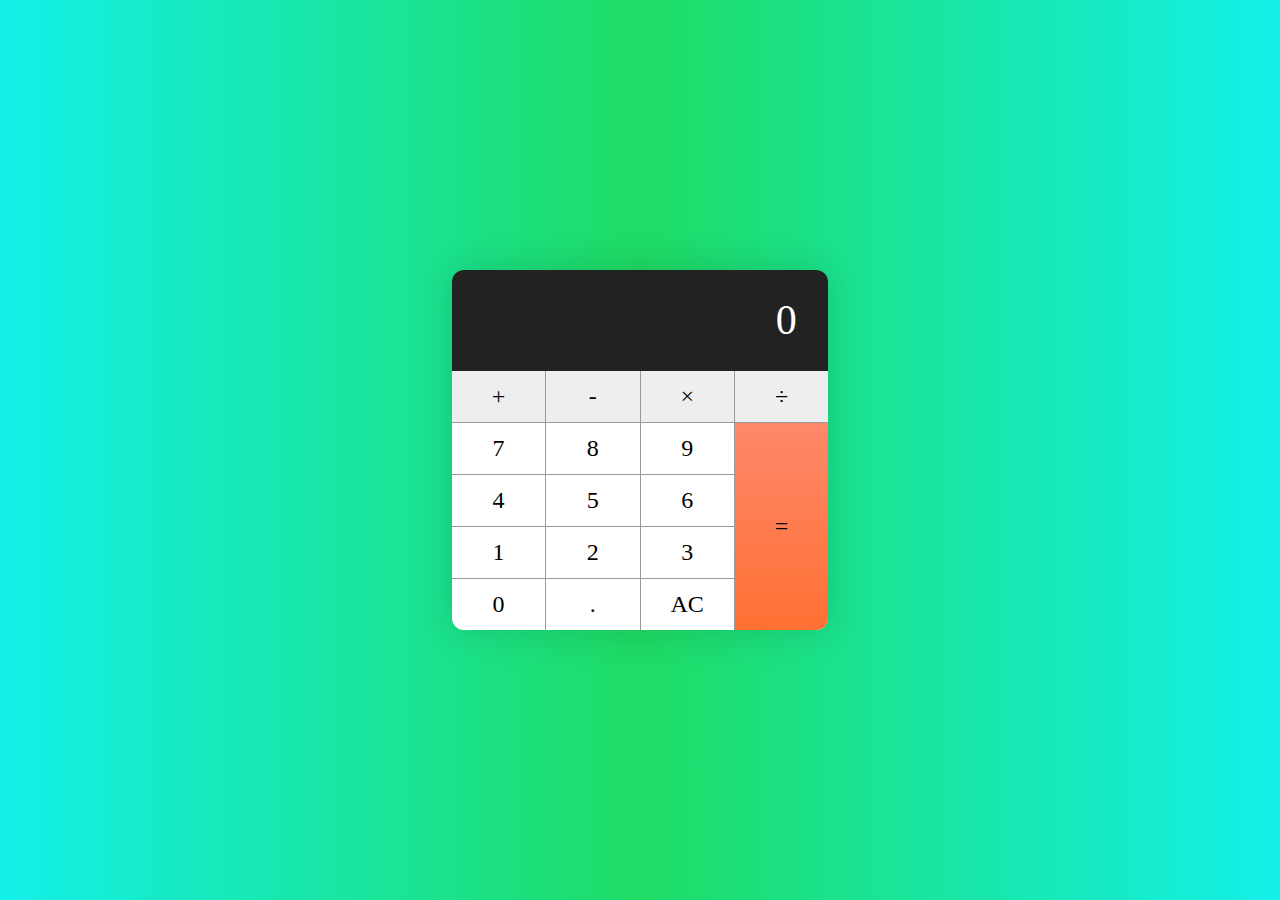
<file: calculator/index.html>
<!DOCTYPE html>
<html lang="en">
<head>
	<meta charset="utf-8">
	<title>Calculator</title>
	<meta name="viewport" content="width=device-width, user-scalable=no, initial-scale=1.0, maximum-scale=1.0, minimum-scale=1.0">
	<meta http-equiv="X-UA-Compatible" content="IE=Edge">
	<link rel="stylesheet" href="reset.css">
	<link rel="stylesheet" href="style.css">
</head>
<body>
	<div class="bg-image">
		<section>
			<div class="mainDisplay">0</div>
			<div class="keyboard">
				<button class="operator" data-action="add">+</button>
				<button class="operator" data-action="sub">-</button>
				<button class="operator" data-action="mult">&times;</button>
				<button class="operator" data-action="divi">÷</button>
				<button>7</button>
				<button>8</button>
				<button>9</button>
				<button>4</button>
				<button>5</button>
				<button>6</button>
				<button>1</button>
				<button>2</button>
				<button>3</button>
				<button>0</button>
				<button data-action="decimal">.</button>
				<button data-action="clear">AC</button>
				<button data-action="calculate">=</button>
			</div>
		</section>
	</div>
	<script type="text/javascript" src="main.js"></script>
</body>
</html>
</file>
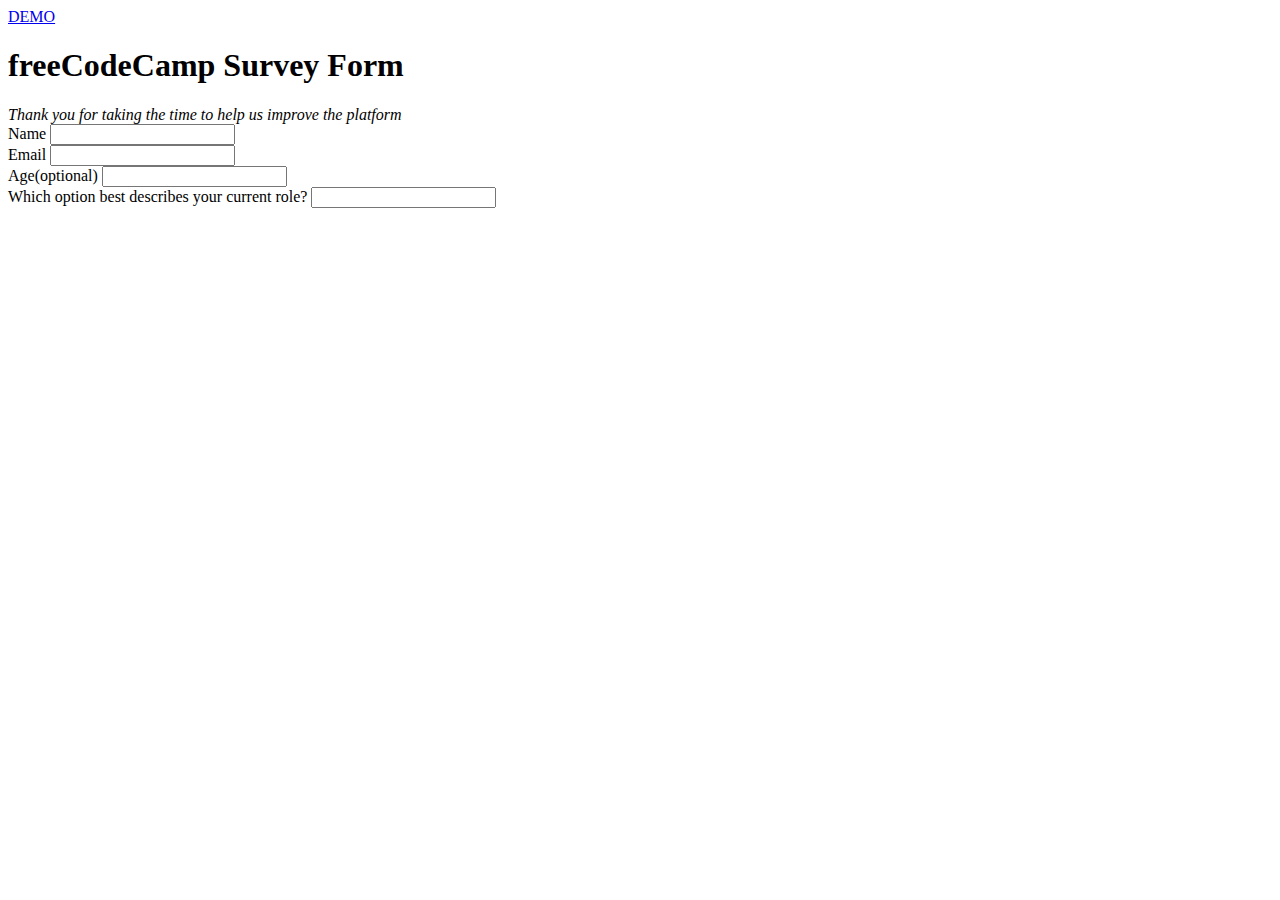
<file: freeCodeCamp/Survey-Form/index.html>
<!DOCTYPE html>
<html lang="en">
<head>
	<meta charset="utf-8">
	<title>Survey Form</title>
	<meta name="viewport" content="width=device-width, user-scalable=no, initial-scale=1.0, maximum-scale=1.0, minimum-scale=1.0">
	<meta http-equiv="X-UA-Compatible" content="IE=edge">
</head>
<body>
	<a target="_blank" href="https://www.freecodecamp.org/learn/responsive-web-design/responsive-web-design-projects/build-a-survey-form">DEMO</a>
	<h1>freeCodeCamp Survey Form</h1>
	<i>Thank you for taking the time to help us improve the platform</i>
	<section>
		<form action="#" method="post">
			<div>
				<label for="inputName">Name</label>
				<input id="inputName" type="text" name="fullname">
			</div>
			<div>
				<label for="inputEmail">Email</label>
				<input id="inputEmail" type="text" name="email">
			</div>
			<div>
				<label for="inputAge">Age(optional)</label>
				<input id="inputAge" type="email" name="age">
			</div>
			<div>
				<label for="inputEmail">Which option best describes your current role?</label>
				<input id="inputEmail" type="text" name="email">
			</div>
		</form>
	</section>
</body>
</html>
</file>
<file: calculator/style.css>
button {
	border: 0;
	border-radius: 0;
	font-size: inherit;
	font-weight: inherit;
	font-family: inherit;
}

.bg-image {
	height: 100vh;
	width: 100vw;
	display: flex;
	justify-content: center;
	align-items: center;
	background-image: linear-gradient(to right,
		rgb(19, 240, 233), rgb(30, 220, 100), rgb(19, 240, 233));
}

.bg-image > section {
	line-height: 1.4;
	font-size: 24px;
	border-radius: 12px;
	box-shadow: 0 0 40px 0 rgba(0, 0, 0, 0.15);
	overflow: hidden;
}

.bg-image .keyboard {
	display: grid;
	grid-template-columns: repeat(4, 1fr);
	grid-column-gap: 1px;
	grid-row-gap: 1px;
	background-color: #999;
}

.bg-image .mainDisplay {
	text-align: right;
	background-color: #222222;
	color: #fff;
	font-size: 1.75em;
	padding: 0.5em 0.75em;
}

.keyboard > button {
	background-color: #fff;
	padding: 0.5em 1.25em;
	position: relative;
	outline: none;
}

.keyboard > button:active::before {
	content: "";
	position: absolute;
	top: 0;
	left: 0;
	right: 0;
	bottom: 0;
	opacity: 0.3;
	background-color: rgb(0, 0, 0, 0.2);
	box-shadow: 0 0 6px 0 rgba(0, 0, 0, 0.5) inset;
}

.keyboard > button:last-child {
	grid-column: -2;
	grid-row: 2 / span 4;
	background-image: linear-gradient(to bottom, #fe886a, #ff7033);
}

.keyboard .operator {
	background-color: #eee;
}

.keyboard .operator.pressed {
	background-color: #ddd;
}
</file>
